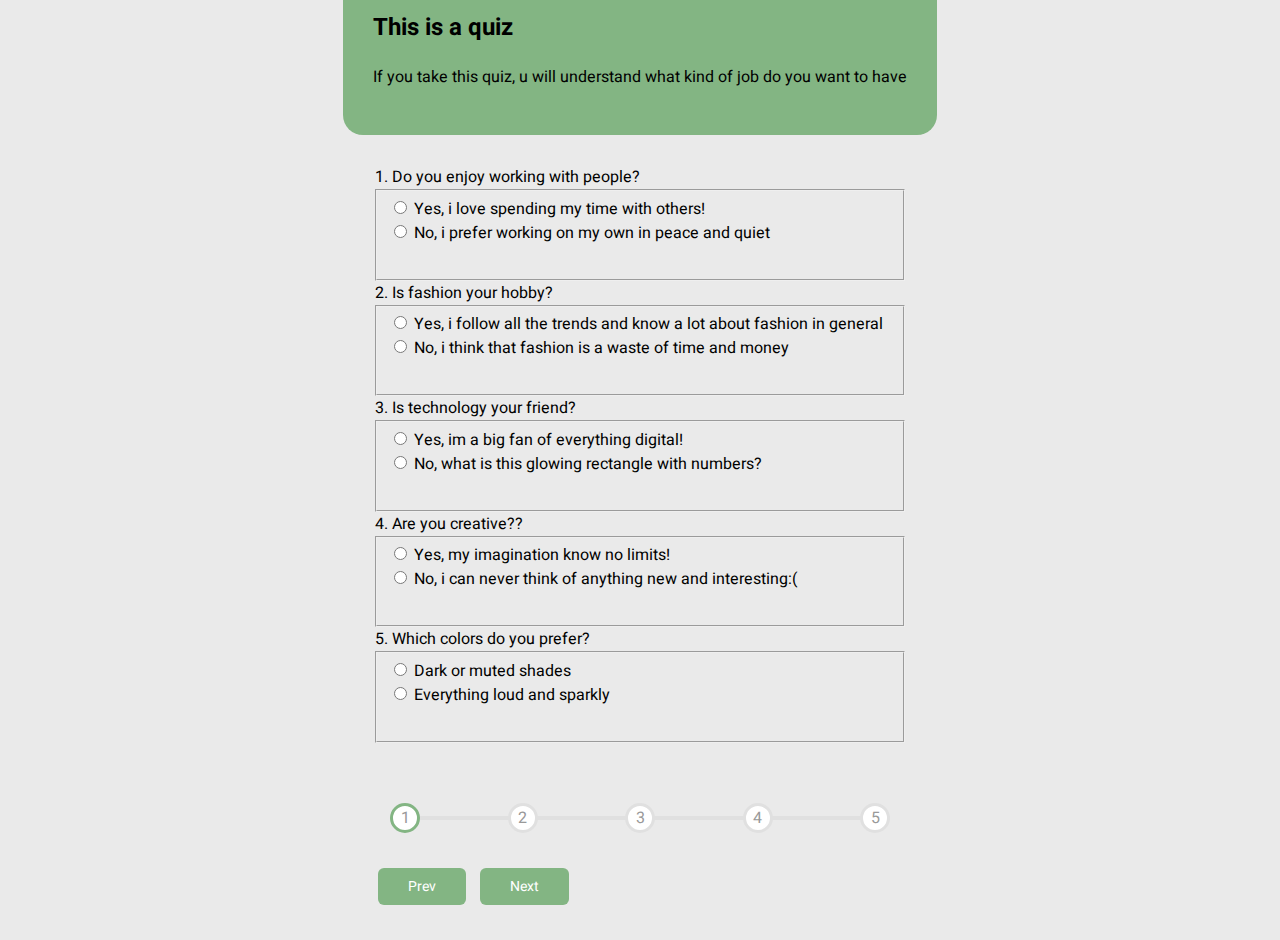
<file: index.html>
<!doctype html>
<html lang="en">
  <head>
    <meta charset="utf-8">
    <meta name="viewport" content="width=device-width, initial-scale=1">
    <title>quiz</title>
    
    <link href="https://cdn.jsdelivr.net/npm/bootstrap@5.2.0/dist/css/bootstrap.min.css" rel="stylesheet" integrity="sha384-gH2yIJqKdNHPEq0n4Mqa/HGKIhSkIHeL5AyhkYV8i59U5AR6csBvApHHNl/vI1Bx" crossorigin="anonymous">
    <link rel="stylesheet" href="style.css">
  </head>
  <body>
    <div class="container">
      <div class="row text-center" style="background: rgb(131, 181, 131);" id="blockOne">
        <h2>This is a quiz</h2>
        <p style="color: rgb(0, 0, 0);">If you take this quiz, u will understand what kind of job do you want to have</p>
      </div>
      <div class="row" name = qn1>
        <div class="questions">  
          <form id="question1">
            <legend class="qststyle">1. Do you enjoy working with people?</legend>
            <fieldset class="group">
              <div>
                <input type="radio" id="calmJob1" name="jobQuestion1" value="questionOneAnswer1">
                <label for="kindOfJob"> Yes, i love spending my time with others!</label> <br>
              
                <input type="radio" id="calmJob2" name="jobQuestion1" value="questionOneAnswer2">
                <label for="kindOfJob">No, i prefer working on my own in peace and quiet</label> <br>
              
              </div> <br>
          </fieldset>
          </form>
        </div>
        <!--question 2-->
        <div class="questions  d-none">  
          <form id="question1">
            <legend class="qststyle">2. Is fashion your hobby?</legend>
            <fieldset class="group">
              <div>
                <input type="radio" id="calmJob1" name="jobQuestion2" value="questionOneAnswer1">
                <label for="kindOfJob">Yes, i follow all the trends and know a lot about fashion in general</label> <br>
              
                <input type="radio" id="calmJob2" name="jobQuestion2" value="questionOneAnswer2">
                <label for="kindOfJob">No, i think that fashion is a waste of time and money</label> <br>
              </div> <br>
          </fieldset>
          </form>
        </div>  

        <!--question 3-->
        <div class="questions  d-none">  
          <form id="question1">
            <legend class="qststyle">3. Is technology your friend?</legend>
            <fieldset class="group">
              <div>
                <input type="radio" id="calmJob1" name="jobQuestion3" value="questionOneAnswer1">
                <label for="kindOfJob">Yes, im a big fan of everything digital!</label> <br>
              
                <input type="radio" id="calmJob2" name="jobQuestion3" value="questionOneAnswer2">
                <label for="kindOfJob">No, what is this glowing rectangle with numbers?</label> <br>
              </div> <br>
          </fieldset>
          </form>
        </div>  

        <!--question 4-->
        <div class="questions  d-none">  
          <form id="question1">
            <legend class="qststyle">4. Are you creative??</legend>
            <fieldset class="group">
              <div>
                <input type="radio" id="calmJob1" name="jobQuestion4" value="questionOneAnswer1">
                <label for="kindOfJob">Yes, my imagination know no limits!</label> <br>
              
                <input type="radio" id="calmJob2" name="jobQuestion4" value="questionOneAnswer2">
                <label for="kindOfJob">No, i can never think of anything new and interesting:(</label> <br>
              </div> <br>
          </fieldset>
          </form>
        </div>  

        <!--question 5-->
        <div class="questions  d-none">  
          <form id="question1">
            <legend class="qststyle">5. Which colors do you prefer?</legend>
            <fieldset class="group">
              <div>
                <input type="radio" id="calmJob1" name="jobQuestion5" value="questionOneAnswer1">
                <label for="kindOfJob">Dark or muted shades</label> <br>
              
                <input type="radio" id="calmJob2" name="jobQuestion5" value="questionOneAnswer2">
                <label for="kindOfJob">Everything loud and sparkly</label> <br>
              </div> <br>
          </fieldset>
          </form>
        </div>  
      </div>

      <div class="row" id="progress-bar">
        <div class="col text-center">
            <div class="progress-container">
              <div class="progress" id="progress"></div>
              <div class="circle active">1</div>
              <div class="circle">2</div>
              <div class="circle">3</div>
              <div class="circle">4</div>
              <div class="circle">5</div>
            </div>
              <button class="btn" id="prev">Prev</button>
              <button class="btn" id="next">Next</button>
        </div>
      </div>



    <script src="https://cdn.jsdelivr.net/npm/bootstrap@5.2.0/dist/js/bootstrap.bundle.min.js" integrity="sha384-A3rJD856KowSb7dwlZdYEkO39Gagi7vIsF0jrRAoQmDKKtQBHUuLZ9AsSv4jD4Xa" crossorigin="anonymous"></script>
    <script src="app.js"></script>
    <script src="calculating.js"></script>
  </body>
</html>
</file>
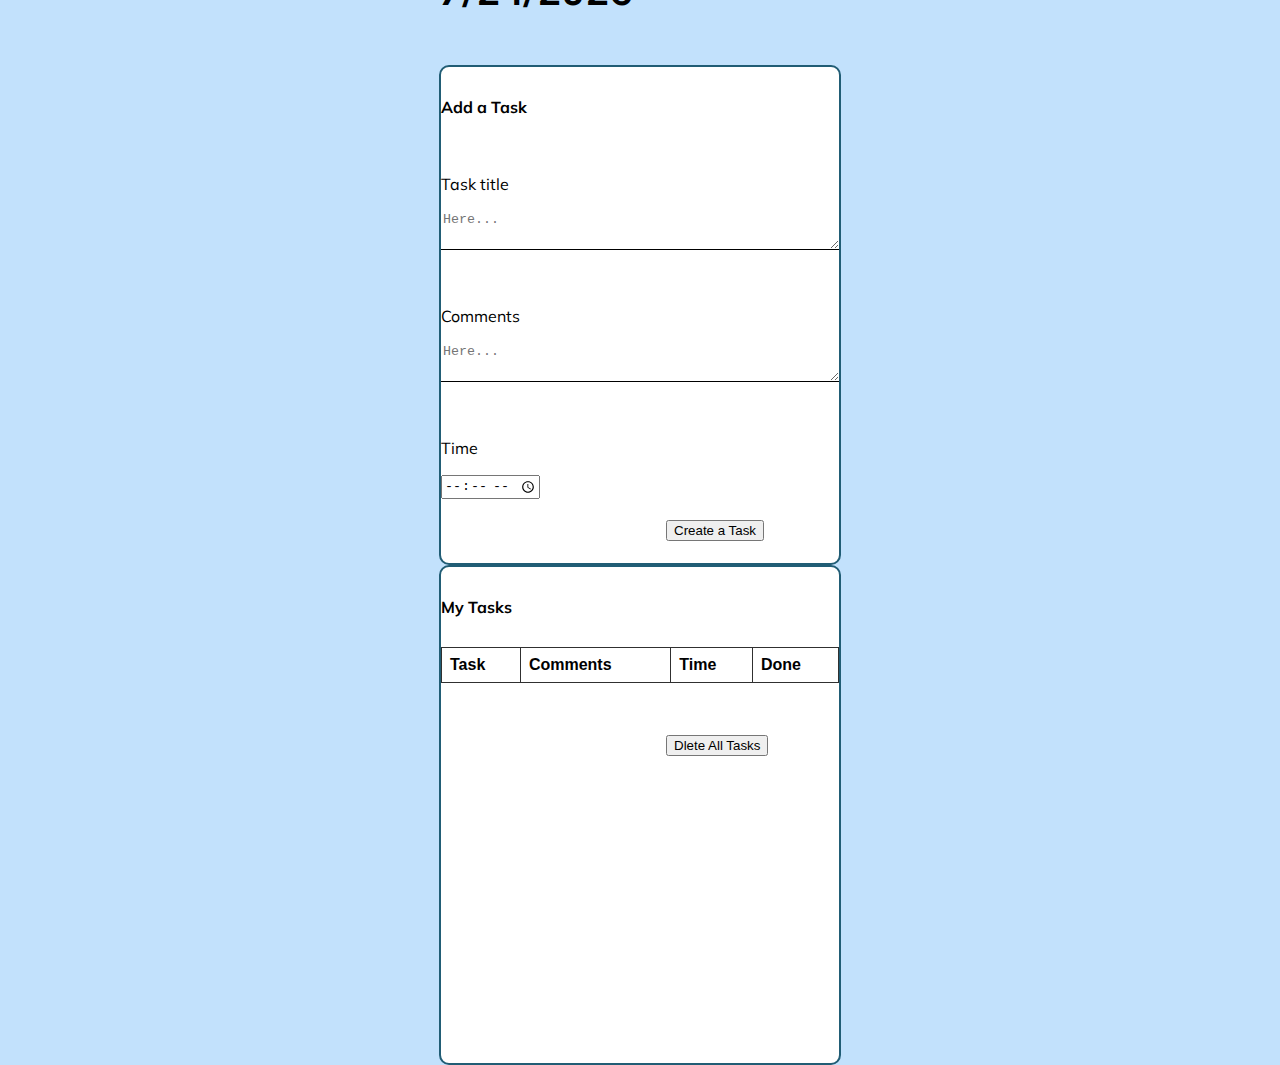
<file: Day planner/index.html>
<!DOCTYPE html>
<html lang="en">
  <head>
    <meta charset="UTF-8" />
    <meta name="viewport" content="width=device-width, initial-scale=1.0" />
    <link href="https://cdn.jsdelivr.net/npm/bootstrap@5.2.0/dist/css/bootstrap.min.css" rel="stylesheet" integrity="sha384-gH2yIJqKdNHPEq0n4Mqa/HGKIhSkIHeL5AyhkYV8i59U5AR6csBvApHHNl/vI1Bx" crossorigin="anonymous">
    <link rel="stylesheet" href="style.css" />
    <title>Day PLanner</title>
  </head>
  <body>
    <div class="container">
      <div class="row">
        <div class="blockheader text-center" id="header">
          <p>Add Tasks For Today</p>
          <div class="date">
            <p>
              <script> document.write(new Date().toLocaleDateString()); </script>
            </p>
          </div>
        </div>
      </div>

      <div class="row" id="mainblock">
        <div class="col" id="taskblocks">
          <form class="task-form">
            <div class="blockheader">
              <h4>Add a Task</h4>
            </div>
            
            <br>
            
            <p>Task title</p>
            <textarea class="tasktitle" id="textarea" placeholder="Here..."></textarea>
            
            <br><br>
            <p>Comments</p>
            <textarea class="comments" id="textarea" placeholder="Here..."></textarea>

            <br><br>

            <p>Time</p>
            <input type="time" id="datein">
            
            <br>
            <br>
            <div class="buttoncont">
              <input type="submit" value="Create a Task" id="submitbutton">
            </div>
          </div>
        </form>
        
        <div class="col offset-md-1" id="taskblocks">
          <div class="blockheader">
            <h4>My Tasks</h4>
          </div>

          <table>
            <thead>
              <tr>
                <th>Task</th>
                <th>Comments</th>
                <th>Time</th>
                <th>Done</th>
              </tr>
            </thead>
            <tbody class="taskcontainer">

            </tbody>
          </table>

          <button class="deleteall">Dlete All Tasks</button>
        </div>
      </div>
    </div>
    <script src="app.js"></script>
    <script src="task.js"></script>
    <script src="ui.js"></script>
    <script src="sorttable.js"></script>
  </body>
</html>
</file>
<file: style.css>
@import url('https://fonts.googleapis.com/css2?family=Heebo&display=swap');

:root{
  --line-border-fill: rgb(131, 181, 131);
  --line-border-empty: #e0e0e0;
}

*{
  box-sizing: border-box;
}

body {
  font-family: 'Heebo', sans-serif;
  display: flex;
  align-items: center;
  justify-content: center;
  height: 100vh;
  overflow: hidden;
  margin: 0;
  background-color: rgb(234, 234, 234);
}

#blockOne {
  border-radius: 20px;
}

.row {
  padding: 30px;

}


.progress-container {
  display: flex;
  justify-content: space-between;
  position: relative;
  left: 0;
  margin-bottom: 30px;
  max-width: 100%;
  width: 500px;
  margin-left: auto;
  margin-right: auto;
}

.progress-container::before {
  content: '';
  background-color: var(--line-border-empty);
  position: absolute;
  top: 50%;
  left: 0;
  transform: translateY(-50%);
  height: 4px;
  width: 100%;
  z-index: -1;
}

.progress {
  background-color: var(--line-border-fill);
  position: absolute;
  top: 50%;
  left: 0;
  transform: translateY(-50%);
  height: 4px;
  width: 0%;
  z-index: -1;
  transition: .4s ease;
}

.btn {
  background-color: var(--line-border-fill);
  color: #fff;
  border: 0;
  border-radius: 6px;
  cursor: pointer;
  font-family: inherit;
  padding: 8px 30px;
  margin: 5px;
  font-size: 14px; 
 }

 .btn.active{
  transform: scale(0.98);
}

.btn.focus{
  outline: 0;
}

.btn.disabled {
  background-color: var(--line-border-empty);
  cursor: not-allowed;
}
 



.circle {
  background-color: #fff;
  color: #999;
  border-radius: 50%;
  height: 30px;
  width: 30px;
  display: flex;
  align-items: center;
  justify-content: center;
  border: 3px solid #e0e0e0;
  transition: 0.4s ease;
}

.circle.active {
  border-color: var(--line-border-fill);
}
</file>
<file: Day planner/style.css>
@import url('https://fonts.googleapis.com/css2?family=Muli&display=swap');

* {
  box-sizing: border-box;
}

body {
  background-color: rgb(194, 225, 252);
  font-family: 'Muli', sans-serif;
  display: flex;
  flex-direction: column;
  align-items: center;
  justify-content: center;
  height: 100vh;
  margin: 0;
}

.alert.error {
  width: 350px;
  margin-left: auto;
  margin-right: auto;
  border: 1px solid red;
  background-color: red;
  font-weight: 500;
  color: white;
}

.alert.succes {
  width: 350px;
  margin-left: auto;
  margin-right: auto;
  border: 1px solid green;
  background-color: green;
  font-weight: 500;
  color: white;
}


.container {
  background-color: rgb(194, 225, 252);
}

#mainblock {
  margin-top: 50px;
}

#header {
  font-weight: 700;
  font-size: 40px;
}

.blockheader {
  margin-top: 30px;
}

#textarea {
  display: block;
  width: 100%;
  height: 40px;
  border: 0;
  border-bottom: 1px solid black;
}

#taskblocks {
  border: 2px solid rgb(33, 93, 117);
  height: 500px;
  border-radius: 10px;
  background-color: rgb(255, 255, 255);
}

.buttoncont {
  margin-left: 225px;
}

table {
  font-family: arial, sans-serif;
  border-collapse: collapse;
  width: 100%;
  margin-top: 30px;
}

td, th {
  border: 1px solid #303030;
  text-align: left;
  padding: 8px;
}

tr:nth-child(even) {
  background-color: #dddddd;
}

.deleteall {
  position: fixed;
  bottom: 16vh;
  margin-left: 225px;
}
</file>
